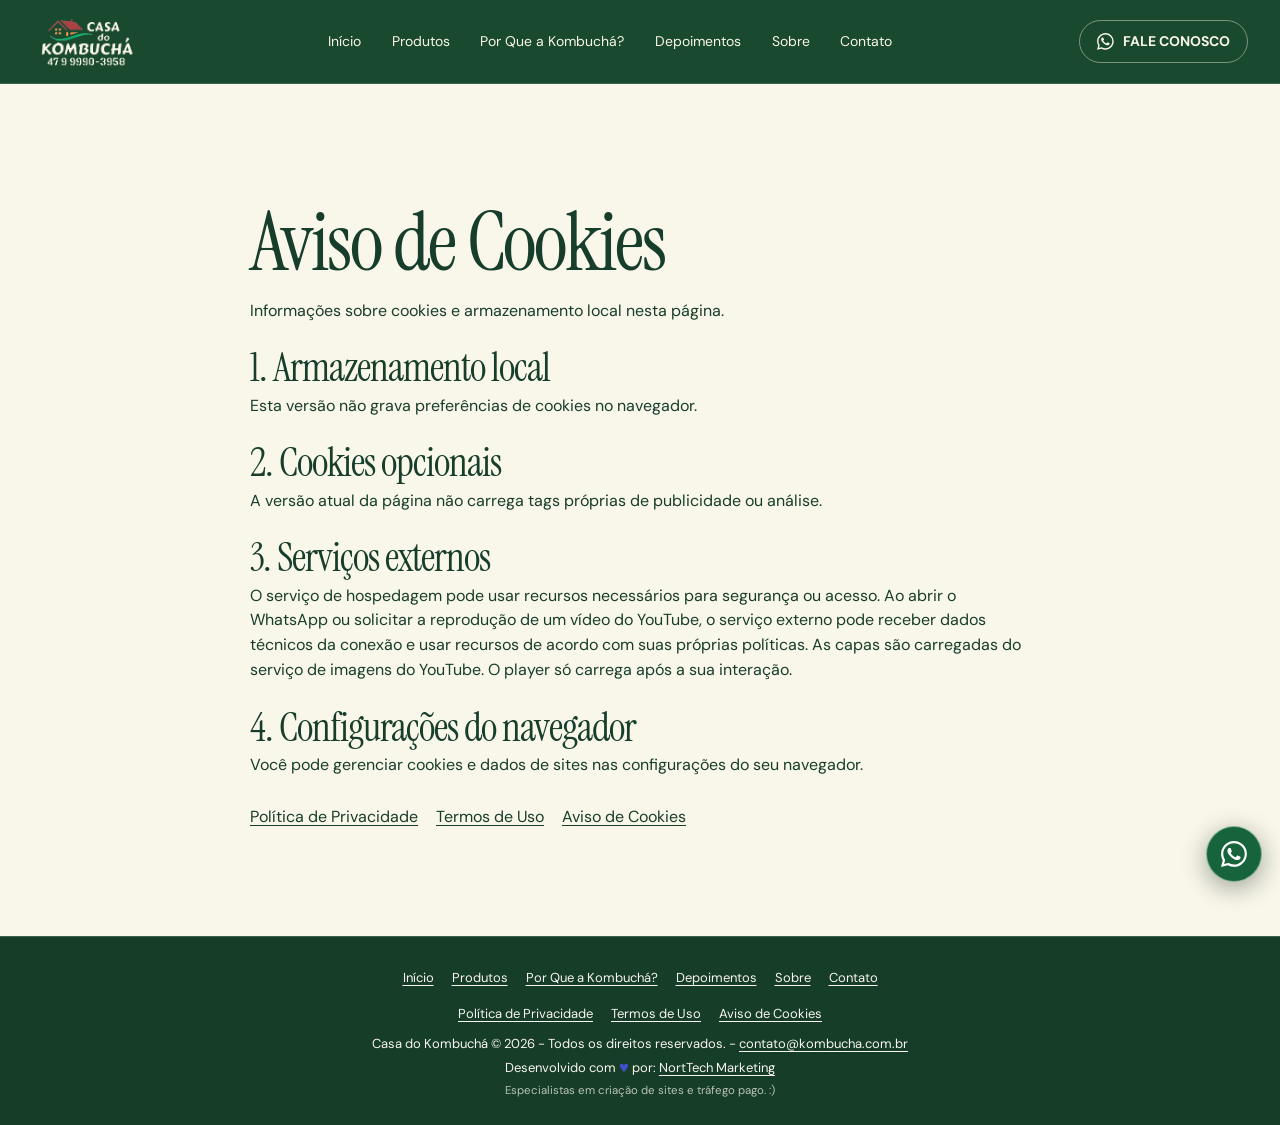
<file: aviso-de-cookies/index.html>
<!doctype html>
<html lang="pt-BR">
<head>
<meta charset="utf-8">
<meta name="viewport" content="width=device-width, initial-scale=1">
<meta name="theme-color" content="#19492e">
<title>Aviso de Cookies | Casa do Kombuchá</title>
<meta name="description" content="Informações sobre cookies e armazenamento local nesta página.">
<link rel="icon" href="/assets/logo.png" type="image/png">
<link rel="canonical" href="https://casadokombucha.norttech.com.br/aviso-de-cookies/">
<meta name="robots" content="index,follow">
<meta property="og:type" content="website">
<meta property="og:locale" content="pt_BR">
<meta property="og:site_name" content="Casa do Kombuchá">
<meta property="og:title" content="Aviso de Cookies">
<meta property="og:description" content="Informações sobre cookies e armazenamento local nesta página.">
<meta property="og:url" content="https://casadokombucha.norttech.com.br/aviso-de-cookies/">
<meta property="og:image" content="https://casadokombucha.norttech.com.br/assets/litoral-sabor-v55.webp">
<meta property="og:image:alt" content="Garrafas da Casa do Kombuchá à beira-mar">
<link rel="stylesheet" href="/style.css?v=52">
<script src="/navigation.js?v=47" defer></script>
</head>
<body>
<a class="skip-link" href="#conteudo">Pular para o conteúdo</a>
<header class="top">
  <a class="brand" href="/?section=inicio" data-section="inicio" aria-label="Casa do Kombuchá, início"><img src="/assets/logo.png" alt="Casa do Kombuchá" width="235" height="140" loading="eager" decoding="async"></a>
  <nav aria-label="Navegação principal"><a href="/?section=inicio" data-section="inicio">Início</a><a href="/?section=produtos" data-section="produtos">Produtos</a><a href="/?section=por-que" data-section="por-que">Por Que a Kombuchá?</a><a href="/?section=depoimentos" data-section="depoimentos">Depoimentos</a><a href="/?section=sobre" data-section="sobre">Sobre</a><a href="/?section=contato" data-section="contato">Contato</a></nav>
  <a class="button nav-cta" data-whatsapp="menu" data-cta="whatsapp-menu" href="https://api.whatsapp.com/send/?phone=554799903958&amp;text=Ol%C3%A1%21+Vim+pelo+site+e+gostaria+de+mais+informa%C3%A7%C3%B5es.&amp;type=phone_number&amp;app_absent=0"><svg class="wa-icon" aria-hidden="true" viewBox="0 0 16 16"><path fill="currentColor" d="M13.601 2.326A7.854 7.854 0 0 0 7.99 0C3.618 0 .06 3.558.059 7.931c0 1.397.364 2.76 1.058 3.962L0 16l4.201-1.102a7.93 7.93 0 0 0 3.79.965h.003c4.371 0 7.929-3.558 7.931-7.932a7.88 7.88 0 0 0-2.324-5.605ZM7.994 14.524h-.003a6.58 6.58 0 0 1-3.355-.918l-.24-.143-2.494.654.666-2.432-.157-.25a6.57 6.57 0 0 1-1.009-3.503 6.59 6.59 0 0 1 6.594-6.593 6.55 6.55 0 0 1 4.662 1.932 6.55 6.55 0 0 1 1.929 4.664 6.6 6.6 0 0 1-6.593 6.589Zm3.617-4.94c-.198-.099-1.172-.578-1.354-.644-.182-.066-.314-.099-.446.099-.132.198-.512.644-.628.776-.115.132-.231.149-.429.05-.198-.1-.837-.309-1.594-.984-.59-.526-.988-1.176-1.104-1.374-.115-.198-.012-.305.087-.404.089-.089.198-.231.297-.347.1-.115.132-.198.199-.33.066-.132.033-.248-.017-.347-.05-.099-.446-1.074-.611-1.47-.16-.386-.324-.334-.446-.34l-.38-.006a.73.73 0 0 0-.529.248c-.182.198-.694.677-.694 1.652 0 .975.711 1.917.81 2.049.1.132 1.398 2.134 3.385 2.992.473.204.842.326 1.13.417.475.151.907.13 1.249.079.381-.057 1.172-.479 1.337-.942.165-.462.165-.859.116-.942-.05-.082-.182-.132-.38-.231Z"/></svg> FALE CONOSCO</a>
</header>
<main id="conteudo" class="wrap policy"><h1>Aviso de Cookies</h1><p>Informações sobre cookies e armazenamento local nesta página.</p><section><h2>1. Armazenamento local</h2><p>Esta versão não grava preferências de cookies no navegador.</p></section><section><h2>2. Cookies opcionais</h2><p>A versão atual da página não carrega tags próprias de publicidade ou análise.</p></section><section><h2>3. Serviços externos</h2><p>O serviço de hospedagem pode usar recursos necessários para segurança ou acesso. Ao abrir o WhatsApp ou solicitar a reprodução de um vídeo do YouTube, o serviço externo pode receber dados técnicos da conexão e usar recursos de acordo com suas próprias políticas. As capas são carregadas do serviço de imagens do YouTube. O player só carrega após a sua interação.</p></section><section><h2>4. Configurações do navegador</h2><p>Você pode gerenciar cookies e dados de sites nas configurações do seu navegador.</p></section><nav class="footer-links" aria-label="Informações legais"><a href="/politica-de-privacidade/">Política de Privacidade</a><a href="/termos-de-uso/">Termos de Uso</a><a href="/aviso-de-cookies/">Aviso de Cookies</a></nav></main>
<footer class="site-footer">
  <div class="wrap">
    <nav class="footer-links" aria-label="Seções do site"><a href="/?section=inicio" data-section="inicio">Início</a><a href="/?section=produtos" data-section="produtos">Produtos</a><a href="/?section=por-que" data-section="por-que">Por Que a Kombuchá?</a><a href="/?section=depoimentos" data-section="depoimentos">Depoimentos</a><a href="/?section=sobre" data-section="sobre">Sobre</a><a href="/?section=contato" data-section="contato">Contato</a></nav>
    <nav class="footer-links" aria-label="Informações legais"><a href="/politica-de-privacidade/">Política de Privacidade</a><a href="/termos-de-uso/">Termos de Uso</a><a href="/aviso-de-cookies/">Aviso de Cookies</a></nav>
    <p>Casa do Kombuchá © 2026 - Todos os direitos reservados. <span class="footer-divider" aria-hidden="true">-</span> <a href="mailto:contato@kombucha.com.br">contato@kombucha.com.br</a></p>
    <p>Desenvolvido com <span class="footer-heart" role="img" aria-label="coração azul">♥</span> por: <a href="https://norttech.com.br/" target="_blank" rel="noopener noreferrer">NortTech Marketing</a></p>
    <p class="footer-specialty">Especialistas em criação de sites e tráfego pago. :)</p>
  </div>
</footer>
<a class="button primary floating-whatsapp" aria-label="Fale conosco pelo WhatsApp" data-whatsapp="flutuante" data-cta="whatsapp-flutuante" href="https://api.whatsapp.com/send/?phone=554799903958&amp;text=Ol%C3%A1%21+Vim+pelo+site+e+gostaria+de+mais+informa%C3%A7%C3%B5es.&amp;type=phone_number&amp;app_absent=0"><svg class="wa-icon" aria-hidden="true" viewBox="0 0 16 16"><path fill="currentColor" d="M13.601 2.326A7.854 7.854 0 0 0 7.99 0C3.618 0 .06 3.558.059 7.931c0 1.397.364 2.76 1.058 3.962L0 16l4.201-1.102a7.93 7.93 0 0 0 3.79.965h.003c4.371 0 7.929-3.558 7.931-7.932a7.88 7.88 0 0 0-2.324-5.605ZM7.994 14.524h-.003a6.58 6.58 0 0 1-3.355-.918l-.24-.143-2.494.654.666-2.432-.157-.25a6.57 6.57 0 0 1-1.009-3.503 6.59 6.59 0 0 1 6.594-6.593 6.55 6.55 0 0 1 4.662 1.932 6.55 6.55 0 0 1 1.929 4.664 6.6 6.6 0 0 1-6.593 6.589Zm3.617-4.94c-.198-.099-1.172-.578-1.354-.644-.182-.066-.314-.099-.446.099-.132.198-.512.644-.628.776-.115.132-.231.149-.429.05-.198-.1-.837-.309-1.594-.984-.59-.526-.988-1.176-1.104-1.374-.115-.198-.012-.305.087-.404.089-.089.198-.231.297-.347.1-.115.132-.198.199-.33.066-.132.033-.248-.017-.347-.05-.099-.446-1.074-.611-1.47-.16-.386-.324-.334-.446-.34l-.38-.006a.73.73 0 0 0-.529.248c-.182.198-.694.677-.694 1.652 0 .975.711 1.917.81 2.049.1.132 1.398 2.134 3.385 2.992.473.204.842.326 1.13.417.475.151.907.13 1.249.079.381-.057 1.172-.479 1.337-.942.165-.462.165-.859.116-.942-.05-.082-.182-.132-.38-.231Z"/></svg></a>
</body>
</html>
</file>
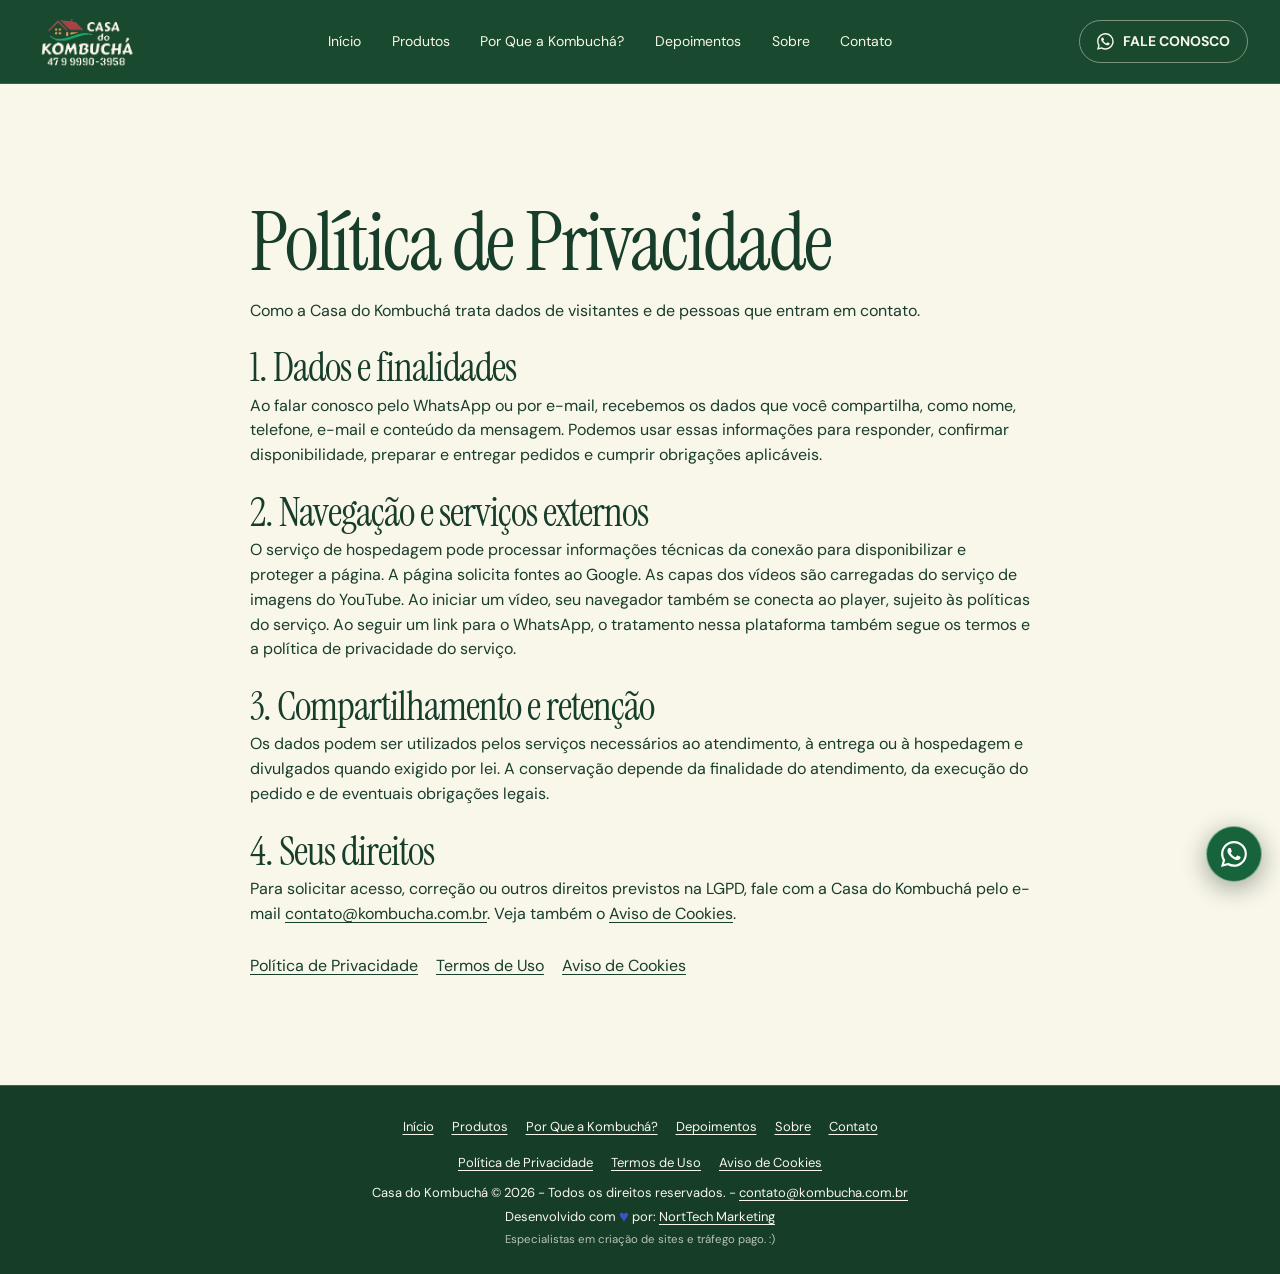
<file: politica-de-privacidade/index.html>
<!doctype html>
<html lang="pt-BR">
<head>
<meta charset="utf-8">
<meta name="viewport" content="width=device-width, initial-scale=1">
<meta name="theme-color" content="#19492e">
<title>Política de Privacidade | Casa do Kombuchá</title>
<meta name="description" content="Como a Casa do Kombuchá trata dados de visitantes e de pessoas que entram em contato.">
<link rel="icon" href="/assets/logo.png" type="image/png">
<link rel="canonical" href="https://casadokombucha.norttech.com.br/politica-de-privacidade/">
<meta name="robots" content="index,follow">
<meta property="og:type" content="website">
<meta property="og:locale" content="pt_BR">
<meta property="og:site_name" content="Casa do Kombuchá">
<meta property="og:title" content="Política de Privacidade">
<meta property="og:description" content="Como a Casa do Kombuchá trata dados de visitantes e de pessoas que entram em contato.">
<meta property="og:url" content="https://casadokombucha.norttech.com.br/politica-de-privacidade/">
<meta property="og:image" content="https://casadokombucha.norttech.com.br/assets/litoral-sabor-v55.webp">
<meta property="og:image:alt" content="Garrafas da Casa do Kombuchá à beira-mar">
<link rel="stylesheet" href="/style.css?v=52">
<script src="/navigation.js?v=47" defer></script>
</head>
<body>
<a class="skip-link" href="#conteudo">Pular para o conteúdo</a>
<header class="top">
  <a class="brand" href="/?section=inicio" data-section="inicio" aria-label="Casa do Kombuchá, início"><img src="/assets/logo.png" alt="Casa do Kombuchá" width="235" height="140" loading="eager" decoding="async"></a>
  <nav aria-label="Navegação principal"><a href="/?section=inicio" data-section="inicio">Início</a><a href="/?section=produtos" data-section="produtos">Produtos</a><a href="/?section=por-que" data-section="por-que">Por Que a Kombuchá?</a><a href="/?section=depoimentos" data-section="depoimentos">Depoimentos</a><a href="/?section=sobre" data-section="sobre">Sobre</a><a href="/?section=contato" data-section="contato">Contato</a></nav>
  <a class="button nav-cta" data-whatsapp="menu" data-cta="whatsapp-menu" href="https://api.whatsapp.com/send/?phone=554799903958&amp;text=Ol%C3%A1%21+Vim+pelo+site+e+gostaria+de+mais+informa%C3%A7%C3%B5es.&amp;type=phone_number&amp;app_absent=0"><svg class="wa-icon" aria-hidden="true" viewBox="0 0 16 16"><path fill="currentColor" d="M13.601 2.326A7.854 7.854 0 0 0 7.99 0C3.618 0 .06 3.558.059 7.931c0 1.397.364 2.76 1.058 3.962L0 16l4.201-1.102a7.93 7.93 0 0 0 3.79.965h.003c4.371 0 7.929-3.558 7.931-7.932a7.88 7.88 0 0 0-2.324-5.605ZM7.994 14.524h-.003a6.58 6.58 0 0 1-3.355-.918l-.24-.143-2.494.654.666-2.432-.157-.25a6.57 6.57 0 0 1-1.009-3.503 6.59 6.59 0 0 1 6.594-6.593 6.55 6.55 0 0 1 4.662 1.932 6.55 6.55 0 0 1 1.929 4.664 6.6 6.6 0 0 1-6.593 6.589Zm3.617-4.94c-.198-.099-1.172-.578-1.354-.644-.182-.066-.314-.099-.446.099-.132.198-.512.644-.628.776-.115.132-.231.149-.429.05-.198-.1-.837-.309-1.594-.984-.59-.526-.988-1.176-1.104-1.374-.115-.198-.012-.305.087-.404.089-.089.198-.231.297-.347.1-.115.132-.198.199-.33.066-.132.033-.248-.017-.347-.05-.099-.446-1.074-.611-1.47-.16-.386-.324-.334-.446-.34l-.38-.006a.73.73 0 0 0-.529.248c-.182.198-.694.677-.694 1.652 0 .975.711 1.917.81 2.049.1.132 1.398 2.134 3.385 2.992.473.204.842.326 1.13.417.475.151.907.13 1.249.079.381-.057 1.172-.479 1.337-.942.165-.462.165-.859.116-.942-.05-.082-.182-.132-.38-.231Z"/></svg> FALE CONOSCO</a>
</header>
<main id="conteudo" class="wrap policy"><h1>Política de Privacidade</h1><p>Como a Casa do Kombuchá trata dados de visitantes e de pessoas que entram em contato.</p><section><h2>1. Dados e finalidades</h2><p>Ao falar conosco pelo WhatsApp ou por e-mail, recebemos os dados que você compartilha, como nome, telefone, e-mail e conteúdo da mensagem. Podemos usar essas informações para responder, confirmar disponibilidade, preparar e entregar pedidos e cumprir obrigações aplicáveis.</p></section><section><h2>2. Navegação e serviços externos</h2><p>O serviço de hospedagem pode processar informações técnicas da conexão para disponibilizar e proteger a página. A página solicita fontes ao Google. As capas dos vídeos são carregadas do serviço de imagens do YouTube. Ao iniciar um vídeo, seu navegador também se conecta ao player, sujeito às políticas do serviço. Ao seguir um link para o WhatsApp, o tratamento nessa plataforma também segue os termos e a política de privacidade do serviço.</p></section><section><h2>3. Compartilhamento e retenção</h2><p>Os dados podem ser utilizados pelos serviços necessários ao atendimento, à entrega ou à hospedagem e divulgados quando exigido por lei. A conservação depende da finalidade do atendimento, da execução do pedido e de eventuais obrigações legais.</p></section><section><h2>4. Seus direitos</h2><p>Para solicitar acesso, correção ou outros direitos previstos na LGPD, fale com a Casa do Kombuchá pelo e-mail <a href="mailto:contato@kombucha.com.br">contato@kombucha.com.br</a>. Veja também o <a href="/aviso-de-cookies/">Aviso de Cookies</a>.</p></section><nav class="footer-links" aria-label="Informações legais"><a href="/politica-de-privacidade/">Política de Privacidade</a><a href="/termos-de-uso/">Termos de Uso</a><a href="/aviso-de-cookies/">Aviso de Cookies</a></nav></main>
<footer class="site-footer">
  <div class="wrap">
    <nav class="footer-links" aria-label="Seções do site"><a href="/?section=inicio" data-section="inicio">Início</a><a href="/?section=produtos" data-section="produtos">Produtos</a><a href="/?section=por-que" data-section="por-que">Por Que a Kombuchá?</a><a href="/?section=depoimentos" data-section="depoimentos">Depoimentos</a><a href="/?section=sobre" data-section="sobre">Sobre</a><a href="/?section=contato" data-section="contato">Contato</a></nav>
    <nav class="footer-links" aria-label="Informações legais"><a href="/politica-de-privacidade/">Política de Privacidade</a><a href="/termos-de-uso/">Termos de Uso</a><a href="/aviso-de-cookies/">Aviso de Cookies</a></nav>
    <p>Casa do Kombuchá © 2026 - Todos os direitos reservados. <span class="footer-divider" aria-hidden="true">-</span> <a href="mailto:contato@kombucha.com.br">contato@kombucha.com.br</a></p>
    <p>Desenvolvido com <span class="footer-heart" role="img" aria-label="coração azul">♥</span> por: <a href="https://norttech.com.br/" target="_blank" rel="noopener noreferrer">NortTech Marketing</a></p>
    <p class="footer-specialty">Especialistas em criação de sites e tráfego pago. :)</p>
  </div>
</footer>
<a class="button primary floating-whatsapp" aria-label="Fale conosco pelo WhatsApp" data-whatsapp="flutuante" data-cta="whatsapp-flutuante" href="https://api.whatsapp.com/send/?phone=554799903958&amp;text=Ol%C3%A1%21+Vim+pelo+site+e+gostaria+de+mais+informa%C3%A7%C3%B5es.&amp;type=phone_number&amp;app_absent=0"><svg class="wa-icon" aria-hidden="true" viewBox="0 0 16 16"><path fill="currentColor" d="M13.601 2.326A7.854 7.854 0 0 0 7.99 0C3.618 0 .06 3.558.059 7.931c0 1.397.364 2.76 1.058 3.962L0 16l4.201-1.102a7.93 7.93 0 0 0 3.79.965h.003c4.371 0 7.929-3.558 7.931-7.932a7.88 7.88 0 0 0-2.324-5.605ZM7.994 14.524h-.003a6.58 6.58 0 0 1-3.355-.918l-.24-.143-2.494.654.666-2.432-.157-.25a6.57 6.57 0 0 1-1.009-3.503 6.59 6.59 0 0 1 6.594-6.593 6.55 6.55 0 0 1 4.662 1.932 6.55 6.55 0 0 1 1.929 4.664 6.6 6.6 0 0 1-6.593 6.589Zm3.617-4.94c-.198-.099-1.172-.578-1.354-.644-.182-.066-.314-.099-.446.099-.132.198-.512.644-.628.776-.115.132-.231.149-.429.05-.198-.1-.837-.309-1.594-.984-.59-.526-.988-1.176-1.104-1.374-.115-.198-.012-.305.087-.404.089-.089.198-.231.297-.347.1-.115.132-.198.199-.33.066-.132.033-.248-.017-.347-.05-.099-.446-1.074-.611-1.47-.16-.386-.324-.334-.446-.34l-.38-.006a.73.73 0 0 0-.529.248c-.182.198-.694.677-.694 1.652 0 .975.711 1.917.81 2.049.1.132 1.398 2.134 3.385 2.992.473.204.842.326 1.13.417.475.151.907.13 1.249.079.381-.057 1.172-.479 1.337-.942.165-.462.165-.859.116-.942-.05-.082-.182-.132-.38-.231Z"/></svg></a>
</body>
</html>
</file>
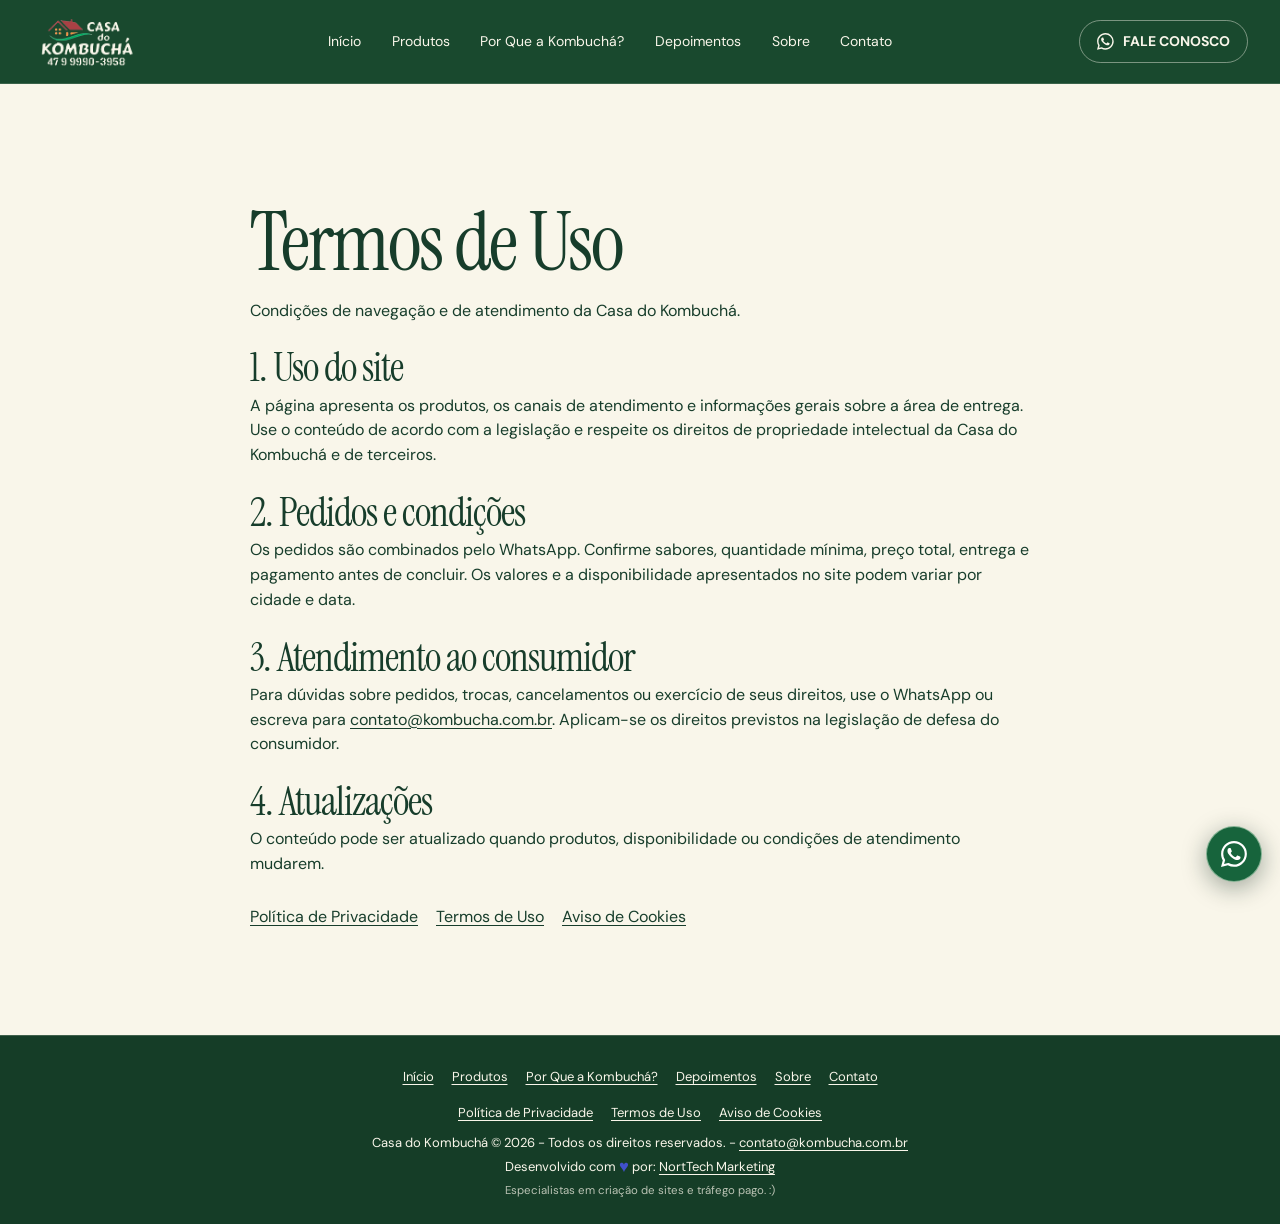
<file: termos-de-uso/index.html>
<!doctype html>
<html lang="pt-BR">
<head>
<meta charset="utf-8">
<meta name="viewport" content="width=device-width, initial-scale=1">
<meta name="theme-color" content="#19492e">
<title>Termos de Uso | Casa do Kombuchá</title>
<meta name="description" content="Condições de navegação e de atendimento da Casa do Kombuchá.">
<link rel="icon" href="/assets/logo.png" type="image/png">
<link rel="canonical" href="https://casadokombucha.norttech.com.br/termos-de-uso/">
<meta name="robots" content="index,follow">
<meta property="og:type" content="website">
<meta property="og:locale" content="pt_BR">
<meta property="og:site_name" content="Casa do Kombuchá">
<meta property="og:title" content="Termos de Uso">
<meta property="og:description" content="Condições de navegação e de atendimento da Casa do Kombuchá.">
<meta property="og:url" content="https://casadokombucha.norttech.com.br/termos-de-uso/">
<meta property="og:image" content="https://casadokombucha.norttech.com.br/assets/litoral-sabor-v55.webp">
<meta property="og:image:alt" content="Garrafas da Casa do Kombuchá à beira-mar">
<link rel="stylesheet" href="/style.css?v=52">
<script src="/navigation.js?v=47" defer></script>
</head>
<body>
<a class="skip-link" href="#conteudo">Pular para o conteúdo</a>
<header class="top">
  <a class="brand" href="/?section=inicio" data-section="inicio" aria-label="Casa do Kombuchá, início"><img src="/assets/logo.png" alt="Casa do Kombuchá" width="235" height="140" loading="eager" decoding="async"></a>
  <nav aria-label="Navegação principal"><a href="/?section=inicio" data-section="inicio">Início</a><a href="/?section=produtos" data-section="produtos">Produtos</a><a href="/?section=por-que" data-section="por-que">Por Que a Kombuchá?</a><a href="/?section=depoimentos" data-section="depoimentos">Depoimentos</a><a href="/?section=sobre" data-section="sobre">Sobre</a><a href="/?section=contato" data-section="contato">Contato</a></nav>
  <a class="button nav-cta" data-whatsapp="menu" data-cta="whatsapp-menu" href="https://api.whatsapp.com/send/?phone=554799903958&amp;text=Ol%C3%A1%21+Vim+pelo+site+e+gostaria+de+mais+informa%C3%A7%C3%B5es.&amp;type=phone_number&amp;app_absent=0"><svg class="wa-icon" aria-hidden="true" viewBox="0 0 16 16"><path fill="currentColor" d="M13.601 2.326A7.854 7.854 0 0 0 7.99 0C3.618 0 .06 3.558.059 7.931c0 1.397.364 2.76 1.058 3.962L0 16l4.201-1.102a7.93 7.93 0 0 0 3.79.965h.003c4.371 0 7.929-3.558 7.931-7.932a7.88 7.88 0 0 0-2.324-5.605ZM7.994 14.524h-.003a6.58 6.58 0 0 1-3.355-.918l-.24-.143-2.494.654.666-2.432-.157-.25a6.57 6.57 0 0 1-1.009-3.503 6.59 6.59 0 0 1 6.594-6.593 6.55 6.55 0 0 1 4.662 1.932 6.55 6.55 0 0 1 1.929 4.664 6.6 6.6 0 0 1-6.593 6.589Zm3.617-4.94c-.198-.099-1.172-.578-1.354-.644-.182-.066-.314-.099-.446.099-.132.198-.512.644-.628.776-.115.132-.231.149-.429.05-.198-.1-.837-.309-1.594-.984-.59-.526-.988-1.176-1.104-1.374-.115-.198-.012-.305.087-.404.089-.089.198-.231.297-.347.1-.115.132-.198.199-.33.066-.132.033-.248-.017-.347-.05-.099-.446-1.074-.611-1.47-.16-.386-.324-.334-.446-.34l-.38-.006a.73.73 0 0 0-.529.248c-.182.198-.694.677-.694 1.652 0 .975.711 1.917.81 2.049.1.132 1.398 2.134 3.385 2.992.473.204.842.326 1.13.417.475.151.907.13 1.249.079.381-.057 1.172-.479 1.337-.942.165-.462.165-.859.116-.942-.05-.082-.182-.132-.38-.231Z"/></svg> FALE CONOSCO</a>
</header>
<main id="conteudo" class="wrap policy"><h1>Termos de Uso</h1><p>Condições de navegação e de atendimento da Casa do Kombuchá.</p><section><h2>1. Uso do site</h2><p>A página apresenta os produtos, os canais de atendimento e informações gerais sobre a área de entrega. Use o conteúdo de acordo com a legislação e respeite os direitos de propriedade intelectual da Casa do Kombuchá e de terceiros.</p></section><section><h2>2. Pedidos e condições</h2><p>Os pedidos são combinados pelo WhatsApp. Confirme sabores, quantidade mínima, preço total, entrega e pagamento antes de concluir. Os valores e a disponibilidade apresentados no site podem variar por cidade e data.</p></section><section><h2>3. Atendimento ao consumidor</h2><p>Para dúvidas sobre pedidos, trocas, cancelamentos ou exercício de seus direitos, use o WhatsApp ou escreva para <a href="mailto:contato@kombucha.com.br">contato@kombucha.com.br</a>. Aplicam-se os direitos previstos na legislação de defesa do consumidor.</p></section><section><h2>4. Atualizações</h2><p>O conteúdo pode ser atualizado quando produtos, disponibilidade ou condições de atendimento mudarem.</p></section><nav class="footer-links" aria-label="Informações legais"><a href="/politica-de-privacidade/">Política de Privacidade</a><a href="/termos-de-uso/">Termos de Uso</a><a href="/aviso-de-cookies/">Aviso de Cookies</a></nav></main>
<footer class="site-footer">
  <div class="wrap">
    <nav class="footer-links" aria-label="Seções do site"><a href="/?section=inicio" data-section="inicio">Início</a><a href="/?section=produtos" data-section="produtos">Produtos</a><a href="/?section=por-que" data-section="por-que">Por Que a Kombuchá?</a><a href="/?section=depoimentos" data-section="depoimentos">Depoimentos</a><a href="/?section=sobre" data-section="sobre">Sobre</a><a href="/?section=contato" data-section="contato">Contato</a></nav>
    <nav class="footer-links" aria-label="Informações legais"><a href="/politica-de-privacidade/">Política de Privacidade</a><a href="/termos-de-uso/">Termos de Uso</a><a href="/aviso-de-cookies/">Aviso de Cookies</a></nav>
    <p>Casa do Kombuchá © 2026 - Todos os direitos reservados. <span class="footer-divider" aria-hidden="true">-</span> <a href="mailto:contato@kombucha.com.br">contato@kombucha.com.br</a></p>
    <p>Desenvolvido com <span class="footer-heart" role="img" aria-label="coração azul">♥</span> por: <a href="https://norttech.com.br/" target="_blank" rel="noopener noreferrer">NortTech Marketing</a></p>
    <p class="footer-specialty">Especialistas em criação de sites e tráfego pago. :)</p>
  </div>
</footer>
<a class="button primary floating-whatsapp" aria-label="Fale conosco pelo WhatsApp" data-whatsapp="flutuante" data-cta="whatsapp-flutuante" href="https://api.whatsapp.com/send/?phone=554799903958&amp;text=Ol%C3%A1%21+Vim+pelo+site+e+gostaria+de+mais+informa%C3%A7%C3%B5es.&amp;type=phone_number&amp;app_absent=0"><svg class="wa-icon" aria-hidden="true" viewBox="0 0 16 16"><path fill="currentColor" d="M13.601 2.326A7.854 7.854 0 0 0 7.99 0C3.618 0 .06 3.558.059 7.931c0 1.397.364 2.76 1.058 3.962L0 16l4.201-1.102a7.93 7.93 0 0 0 3.79.965h.003c4.371 0 7.929-3.558 7.931-7.932a7.88 7.88 0 0 0-2.324-5.605ZM7.994 14.524h-.003a6.58 6.58 0 0 1-3.355-.918l-.24-.143-2.494.654.666-2.432-.157-.25a6.57 6.57 0 0 1-1.009-3.503 6.59 6.59 0 0 1 6.594-6.593 6.55 6.55 0 0 1 4.662 1.932 6.55 6.55 0 0 1 1.929 4.664 6.6 6.6 0 0 1-6.593 6.589Zm3.617-4.94c-.198-.099-1.172-.578-1.354-.644-.182-.066-.314-.099-.446.099-.132.198-.512.644-.628.776-.115.132-.231.149-.429.05-.198-.1-.837-.309-1.594-.984-.59-.526-.988-1.176-1.104-1.374-.115-.198-.012-.305.087-.404.089-.089.198-.231.297-.347.1-.115.132-.198.199-.33.066-.132.033-.248-.017-.347-.05-.099-.446-1.074-.611-1.47-.16-.386-.324-.334-.446-.34l-.38-.006a.73.73 0 0 0-.529.248c-.182.198-.694.677-.694 1.652 0 .975.711 1.917.81 2.049.1.132 1.398 2.134 3.385 2.992.473.204.842.326 1.13.417.475.151.907.13 1.249.079.381-.057 1.172-.479 1.337-.942.165-.462.165-.859.116-.942-.05-.082-.182-.132-.38-.231Z"/></svg></a>
</body>
</html>
</file>
<file: style.css>
@font-face{font-family:"Instrument Serif";font-style:normal;font-weight:400;font-display:swap;src:url("assets/fonts/instrument-serif-latin-400-normal.woff2") format("woff2")}
@font-face{font-family:"Instrument Serif";font-style:italic;font-weight:400;font-display:swap;src:url("assets/fonts/instrument-serif-latin-400-italic.woff2") format("woff2")}
@font-face{font-family:"DM Sans";font-style:normal;font-weight:400;font-display:swap;src:url("assets/fonts/dm-sans-latin-400-normal.woff2") format("woff2")}
@font-face{font-family:"DM Sans";font-style:normal;font-weight:500;font-display:swap;src:url("assets/fonts/dm-sans-latin-500-normal.woff2") format("woff2")}
@font-face{font-family:"DM Sans";font-style:normal;font-weight:600;font-display:swap;src:url("assets/fonts/dm-sans-latin-600-normal.woff2") format("woff2")}
@font-face{font-family:"DM Sans";font-style:normal;font-weight:700;font-display:swap;src:url("assets/fonts/dm-sans-latin-700-normal.woff2") format("woff2")}
:root {
  --cream:#f9f6ea; --red:#aa4145; --green:#19492e; --leaf:#00b064;
  --ink:#173d2b; --rule:#19492e28; --sand:#eee4d4; --white:#fffdf4;
  --display:"Instrument Serif", Georgia, serif; --body:"DM Sans", Arial, sans-serif;
}
*,*::before,*::after {box-sizing:border-box}
html {scroll-padding-top:84px;scrollbar-color:var(--green) var(--cream)}
html::-webkit-scrollbar {width:12px}
html::-webkit-scrollbar-track {background:var(--cream)}
html::-webkit-scrollbar-thumb {background:var(--green);border:2px solid var(--cream);border-radius:12px}
body {margin:0;background:var(--cream);color:var(--ink);font:400 16px/1.55 var(--body)}
a {color:inherit;text-decoration:none}
button {font:inherit;cursor:pointer}
img {display:block;max-width:100%}
h1,h2,h3,p,figure {margin:0}
a:focus-visible,button:focus-visible,summary:focus-visible {outline:3px solid var(--leaf);outline-offset:5px}
.wrap {width:min(1320px,calc(100% - 112px));margin-inline:auto}
.section {padding-block:clamp(76px,9vw,138px)}
.top {height:84px;background:var(--green);color:var(--cream);display:flex;align-items:center;justify-content:space-between;padding-inline:max(32px,calc((100vw - 1320px)/2));gap:22px;position:sticky;top:0;z-index:10;border-bottom:1px solid #f9f6ea26}
.brand {flex:none}
.brand img {width:109px;height:auto}
.top nav {display:flex;align-items:center;gap:clamp(16px,2.4vw,39px);font-size:14px;white-space:nowrap}
.top nav a {padding-block:12px;position:relative}
.top nav a::after {content:"";position:absolute;bottom:7px;left:0;right:0;height:1px;background:var(--cream);transform:scaleX(0);transform-origin:left;transition:transform .25s}
.top nav a:hover::after,.top nav a[aria-current]::after {transform:scaleX(1)}
.button {display:inline-flex;align-items:center;justify-content:center;gap:20px;min-height:51px;padding:12px 22px;border-radius:100px;font-weight:700;font-size:14px;white-space:nowrap;transition:background .22s,color .22s,transform .22s}
.button span {font-size:19px;line-height:1;transition:transform .22s}
.button:hover span {transform:translate(2px,-2px)}
.button:active {transform:scale(.98)}
.primary {background:var(--green);color:var(--cream)}
.primary:hover {background:#27623e}
.nav-cta {min-height:43px;padding:8px 17px;border:1px solid #f9f6ea70}
.nav-cta:hover,.light {background:var(--cream);color:var(--green)}
.light:hover {background:#e9dfc9}
.hero {isolation:isolate;position:relative;overflow:hidden;min-height:clamp(560px,calc(100svh - 149px),710px);background:var(--sand);display:grid;align-items:center}
.hero-scene {position:absolute;inset:0;z-index:-1;overflow:hidden}
.hero-scene::after {content:"";position:absolute;inset:0;background:linear-gradient(90deg,#f6ebdb 0%,#f6ebdb 22%,#f6ebdbeb 29%,#f6ebdb50 40%,transparent 53%);pointer-events:none}
.hero-art {position:absolute;right:0;top:50%;width:max(74%,105vh);max-width:1180px;aspect-ratio:3/2;transform:translateY(calc(-50% + var(--shift,0px)));will-change:auto}
.hero-art img,.pour {position:absolute;inset:0;width:100%;height:100%;object-fit:contain}
.pour {pointer-events:none}
.hero-inner {padding-block:60px 92px}
.hero-copy {width:min(620px,51%)}
@keyframes enter {from{opacity:0;transform:translateY(19px)}}
.eyebrow {display:flex;gap:10px;align-items:center;font-size:12px;font-weight:700;letter-spacing:.15em;text-transform:uppercase}
h1,h2 {font:400 clamp(51px,6vw,100px)/.93 var(--display);letter-spacing:-.025em}
h1 {margin-top:18px;font-size:clamp(59px,6.2vw,94px)}
h1 em,h2 em {font-weight:400;color:#8e3439}
.hero-copy>p:not(.eyebrow):not(.hero-note) {font-size:clamp(16px,1.4vw,20px);max-width:340px;margin-top:24px}
.hero-actions {margin-top:27px}
.hero-note {margin-top:13px;font-size:13px;font-weight:600}
.hero-index {position:absolute;left:max(56px,calc((100vw - 1320px)/2));bottom:24px;font-size:11px;letter-spacing:.12em;text-transform:uppercase;font-weight:700;display:flex;gap:9px;align-items:center}
.hero-index span {width:24px;height:1px;background:var(--red)}
.service-strip {background:var(--green);color:var(--cream)}
.service-strip b {color:#b5d6a4;font-size:19px}
.section-head {display:flex;justify-content:space-between;align-items:end;gap:28px;margin-bottom:35px}
.section-head h2,.why h2,.about h2,.contact h2 {margin-top:16px}
.section-head>p {max-width:270px;padding-bottom:4px}
.flavor-grid {display:grid;grid-template-columns:repeat(4,minmax(0,1fr));gap:17px}
.flavor {min-width:0}
.flavor-photo {height:clamp(240px,28vw,420px);overflow:hidden;border-radius:140px 140px 13px 13px;background:#e7dac6}
.flavor-photo img {width:100%;height:100%;object-fit:cover;object-position:center 45%;transition:transform .7s cubic-bezier(.2,.75,.22,1)}
.flavor-copy {position:relative;padding:18px 1px 14px;border-bottom:0}
.flavor h3 {font:400 clamp(23px,2.3vw,36px)/1.04 var(--display);margin:3px 0 6px}
.flavor p {font-size:13px;min-height:23px}
.order {margin-top:28px;display:flex;justify-content:space-between;align-items:center;gap:20px;border-radius:19px;background:#eae5d4;padding:19px 23px}
.order p {font-weight:700}
.order small {font-size:13px}
.why,.contact {background:var(--green);color:var(--cream)}
.why-layout,.about,.contact-grid {display:grid;grid-template-columns:1fr 1fr;gap:clamp(36px,8vw,118px);align-items:center}
.why h2 em,.contact h2 em {color:#c8e1b6}
.tea {overflow:hidden;border-radius:48% 48% 15px 15px;aspect-ratio:1/.91;background:#365238}
.tea img,.about-photo img {width:100%;height:100%;object-fit:cover}
.why-copy>p:not(.eyebrow),.about-copy>p:not(.eyebrow),.contact-copy>p:not(.eyebrow) {max-width:480px;margin-top:22px}
dl {margin:26px 0 0}
dl div {border-top:1px solid #f9f6ea44;padding-block:10px;display:grid;grid-template-columns:1fr 1.7fr;gap:10px;align-items:start}
dt {font-weight:700}
dd {margin:0;font-size:14px}
.about-photo {aspect-ratio:1.27;overflow:hidden;border-radius:14px 42% 14px 14px}
.contact {background:#153d27}
.contact-grid {align-items:start}
.contact .button {margin-top:24px}
.instagram {display:block;width:fit-content;margin-top:15px;text-decoration:underline;text-underline-offset:4px;font-size:14px}
.faq h3 {font:400 33px/1.1 var(--display);margin-bottom:15px}
details {border-top:1px solid #f9f6ea44}
details:last-child {border-bottom:1px solid #f9f6ea44}
summary {display:flex;justify-content:space-between;align-items:center;gap:16px;min-height:52px;padding-block:8px;cursor:pointer;font-weight:600;list-style:none}
summary::-webkit-details-marker {display:none}
summary::after {content:"+";font-size:22px;font-weight:400}
details[open] summary::after {content:"−"}
details p {padding-bottom:14px;font-size:14px;max-width:400px}
footer {background:#153d27;color:var(--cream);border-top:1px solid #f9f6ea30;font-size:13px}
footer .wrap {display:flex;align-items:center;justify-content:space-between;gap:16px;padding-block:13px}
footer img {width:95px;height:auto}
.motion .reveal {opacity:0;transform:translateY(27px);transition:opacity .7s ease,transform .7s cubic-bezier(.2,.75,.2,1);transition-delay:var(--delay,0ms)}
.motion .reveal.is-visible,.motion .reveal:focus-within {opacity:1;transform:none}
@media(max-width:1040px) {
  .wrap {width:calc(100% - 64px)}
  .hero-index {left:32px}
  .hero-art {width:max(81%,900px);right:-20px}
  .hero-scene::after {background:linear-gradient(90deg,#f6ebdb 0%,#f6ebdbf7 25%,#f6ebdbb8 37%,transparent 59%)}
}
@media(max-width:760px) {
  html {scroll-padding-top:98px}
  .wrap {width:calc(100% - 36px)}
  .top {height:auto;display:grid;grid-template-columns:1fr auto;gap:1px 10px;padding:3px 18px 0}
  .brand img {width:80px}
  .nav-cta {grid-column:2;grid-row:1;min-height:34px;font-size:12px;padding:5px 12px;gap:8px}
  .top nav {grid-row:2;grid-column:1/-1;justify-content:space-between;gap:8px;font-size:clamp(10px,2.65vw,13px)}
  .top nav a {padding-block:8px 11px}
  .hero {min-height:0;display:flex;flex-direction:column;background:#f6ebdb}
  .hero-inner {order:0;padding-block:36px 14px}
  .hero-copy {width:100%}
  h1 {font-size:clamp(54px,13.1vw,84px)}
  .hero-copy>p:not(.eyebrow):not(.hero-note) {margin-top:14px;font-size:15px}
  .hero-actions {margin-top:17px}
  .hero-actions .button {min-height:45px;padding-block:8px}
  .hero-note {margin-top:8px}
  .hero-scene {position:relative;order:1;width:100%;height:clamp(260px,73vw,455px);z-index:0}
  .hero-art {top:50%;right:0;width:max(141%,445px);max-width:none}
  .hero-scene::after {background:linear-gradient(180deg,#f6ebdb,transparent 13%)}
  .hero-index {bottom:10px;left:18px;padding:4px 9px;background:var(--cream);border-radius:20px;font-size:9px;z-index:1}
  .hero-index span {display:none}
  .service-strip b {font-size:12px}
  .section {padding-block:61px}
  .section-head {display:block;margin-bottom:23px}
  .section-head>p {margin-top:12px}
  .flavor-grid {grid-template-columns:repeat(2,minmax(0,1fr));gap:20px 11px}
  .flavor-photo {height:clamp(215px,61vw,340px)}
  .flavor-copy {padding-top:10px}
  .order {display:grid;padding:16px;gap:13px}
  .order .button {width:100%}
  .why-layout,.about,.contact-grid {grid-template-columns:1fr;gap:26px}
  .why-copy {grid-row:1}
  .tea {max-width:520px;width:100%;aspect-ratio:1/.72}
  .about-photo {aspect-ratio:1.44}
  .contact-grid {gap:38px}
  footer {padding-bottom:68px}
  footer .wrap {font-size:11px}
  footer img {width:68px}
  footer p {display:none}
}
@media(prefers-reduced-motion:reduce) {
  *,*::before,*::after {animation-duration:.01ms!important;animation-delay:0ms!important;transition-duration:.01ms!important;scroll-behavior:auto!important}
}

/* A cena da taça usa a fotografia como base e anima o serviço em SVG. */
.wa-icon {width:1.2em;height:1.2em;flex:none}
.button[data-whatsapp] {gap:9px}
.button {transition:background .23s ease,color .23s ease,transform .25s ease,box-shadow .25s ease,filter .25s ease}
@media (hover:hover) {
  .button:hover {transform:scale(1.045);filter:brightness(1.09);box-shadow:0 6px 20px #284a3130,inset 0 0 13px #fff4}
  .button:active {transform:scale(.99)}
}
#pour-bottle {filter:drop-shadow(0 5px 8px #44200e44)}
.section-wave {height:clamp(40px,7.4vw,102px);position:relative;overflow:hidden;isolation:isolate;pointer-events:none}
.section-wave svg {position:absolute;inset:0 auto 0 -10%;width:120%;height:calc(100% + 2px);display:block;transform-origin:50% 100%;transform:translateX(var(--wave-x,0%)) scaleY(var(--crest,1));fill:var(--wave-fill)}
.wave-cream {background:var(--green);--wave-fill:var(--cream)}
.wave-green {background:var(--cream);--wave-fill:var(--green)}
.wave-dark {background:var(--cream);--wave-fill:#153d27}
.products.section,.why-layout.section,.contact.section {padding-top:clamp(49px,6vw,91px)}
.products .flavor-grid {grid-template-columns:repeat(3,minmax(0,1fr));gap:clamp(13px,2.6vw,40px)}
.flavor-photo {height:auto;aspect-ratio:.69;border-radius:45% 45% 12px 12px}
.flavor-photo img {object-fit:cover;object-position:center}
.flavor-copy {padding-top:15px}
.flavor h3 {margin:0 0 5px}
.tea {aspect-ratio:1/.98}
.tea img {object-position:center 61%}
.motion .photo-reveal {transform:translateY(27px) scale(.97);transition:opacity .8s,transform .9s cubic-bezier(.2,.75,.22,1)}
.motion .photo-reveal.is-visible {transform:none}
.tea img {transition:transform 1.5s cubic-bezier(.2,.75,.22,1)}
.motion .tea:not(.is-visible) img {transform:scale(1.17)}
.faq summary {border-radius:6px;transition:transform .2s,background .2s,box-shadow .2s;padding-inline:8px}
.faq summary::after {transition:transform .3s ease;content:"+"}
.faq details[open] summary::after {transform:rotate(45deg);content:"+"}
.faq .answer p {padding-inline:8px}
@media (hover:hover) {
  .faq summary:hover {transform:scale(1.025);background:#f9f6ea12;box-shadow:0 0 16px #f9f6ea10}
}
@supports (interpolate-size: allow-keywords) and selector(details::details-content) {
  .faq {interpolate-size:allow-keywords}
  .faq details::details-content {block-size:0;opacity:0;overflow:clip;transition:opacity .26s ease}
  .faq details[open]::details-content {block-size:auto;opacity:1}
}
@media(max-width:760px) {
  .hero-index {bottom:8px}
  .products .flavor-grid {grid-template-columns:minmax(0,1fr);gap:32px;max-width:420px;margin-inline:auto}
  .flavor-photo {aspect-ratio:.66}
  .flavor h3 {font-size:clamp(19px,5.1vw,30px)}
  .flavor p {font-size:11px;line-height:1.35}
  .tea {aspect-ratio:1/.83}
}
@media(prefers-reduced-motion:reduce) {
  .motion .reveal {opacity:1;transform:none;clip-path:none}
  .motion .tea:not(.is-visible) img {transform:none}
  .section-wave svg {transform:none}
}

.cold-mist ellipse {transform-box:fill-box;transform-origin:center;animation:drift-mist 3.7s ease-in-out infinite}
.cold-mist ellipse + ellipse {animation-delay:-1.8s}
@keyframes drift-mist {
  0% {transform:translate(-12px,15px) scale(.82,.65);opacity:.18}
  40% {opacity:.94}
  100% {transform:translate(30px,-41px) scale(1.28,1.5);opacity:0}
}
@media(prefers-reduced-motion:reduce) {
  .cold-mist ellipse {animation:none;opacity:.58}
}

.hero-ambient {position:absolute;inset:0;width:100%;height:100%;pointer-events:none}
.hero-ambient,.pour {contain:paint}
.condensation {animation:slide-drop var(--cycle) linear var(--phase) infinite}
.bottle-fizz {animation:rise-in-bottle var(--cycle) linear var(--phase) infinite}
@keyframes slide-drop {
  0%,100% {transform:translate(0,0);opacity:0}
  13% {opacity:.84}
  25% {transform:translate(0,3px)}
  47% {transform:translate(1px,10px)}
  66% {transform:translate(-1px,25px)}
  87% {transform:translate(2px,var(--distance));opacity:.77}
  98% {transform:translate(2px,var(--distance));opacity:0}
}
@keyframes rise-in-bottle {
  0%,100% {transform:translate(0,0);opacity:0}
  20% {opacity:.58}
  83% {opacity:.32}
  98% {transform:translate(3px,var(--distance));opacity:0}
}
.hero-art:not(.in-view) :is(.cold-mist ellipse,.condensation,.bottle-fizz) {animation-play-state:paused}
@media(prefers-reduced-motion:reduce) {
  .hero-ambient,.condensation,.bottle-fizz {display:none}
}

.flavor-photo {position:relative;isolation:isolate;touch-action:pan-y;background:radial-gradient(ellipse at 37% 25%,var(--photo-light),var(--photo-dark) 100%)}
.flavor-photo[data-flavor="acerola"] {--photo-light:#ffe1c8;--photo-dark:#efb193;--shadow-tint:#893b1d62}
.flavor-photo[data-flavor="artesanal"] {--photo-light:#d5ecfd;--photo-dark:#99bbdf;--shadow-tint:#244c7b65}
.flavor-photo[data-flavor="hibisco"] {--photo-light:#f9d8e0;--photo-dark:#d89cab;--shadow-tint:#74374860}
.flavor-bottle {position:absolute;inset:0;transform:translate(var(--bottle-x,0px),var(--bottle-y,0px)) rotate(var(--bottle-turn,0deg));transform-origin:center 87%;transition:transform .32s cubic-bezier(.17,.75,.28,1)}
.flavor-bottle img,.flavor-effects {position:absolute;inset:0;width:100%;height:100%;object-fit:cover;pointer-events:none}
.flavor-effects {mask:var(--bottle-mask) center / cover no-repeat}
.flavor-shadow {position:absolute;left:24%;right:23%;bottom:4.5%;height:5%;border-radius:50%;background:radial-gradient(ellipse,var(--shadow-tint),transparent 72%);filter:blur(4px);transform:translate(var(--bottle-x,0px),var(--bottle-y,0px)) rotate(var(--bottle-turn,0deg));transition:transform .32s cubic-bezier(.17,.75,.28,1)}
.flavor-photo:not(.in-view) :is(.condensation,.bottle-fizz),.about-scene:not(.in-view) .bottle-fizz {animation-play-state:paused}
.why {position:relative;isolation:isolate}
.why-fizz {position:absolute;inset:0;overflow:hidden;z-index:-1;pointer-events:none}
.why-fizz span {position:absolute;left:var(--x);top:var(--y);width:var(--size);height:var(--size);border-radius:50%;border:1px solid #ddf6cc7a;background:radial-gradient(circle at 33% 28%,#ecffdf59,transparent 48%);opacity:0}
.why-fizz.is-fizzing span {animation:why-bubble 1.97s ease-out var(--wait) both}
@keyframes why-bubble {
  0% {opacity:0;transform:translate(0,12px) scale(.45)}
  22% {opacity:.64}
  70% {opacity:.24}
  100% {opacity:0;transform:translate(9px,calc(-1 * var(--float))) scale(1.12)}
}
.about-photo {position:relative}
.about-scene,.about-scene img,.about-ambient,.about-fizz {position:absolute;inset:0;width:100%;height:100%;object-fit:cover;object-position:center}
.about-scene {transition:transform 1.5s cubic-bezier(.2,.75,.22,1)}
.about-ambient,.about-fizz {pointer-events:none}
.motion .about-photo:not(.is-visible) .about-scene {transform:scale(1.17)}
@media(prefers-reduced-motion:reduce) {
  .about-ambient,.why-fizz {display:none}
  .flavor-bottle,.flavor-shadow,.motion .about-photo:not(.is-visible) .about-scene {transform:none}
}

.hero-intro {position:absolute;inset:0;z-index:1;overflow:hidden;pointer-events:none}
.hero-intro span {position:absolute;left:var(--x);bottom:-48px;width:var(--size);height:var(--size);border-radius:50%;border:1px solid #fffdf2bc;background:radial-gradient(circle at 29% 25%,#fff9 0%,transparent 34%),radial-gradient(circle at 70% 70%,#eaa66342,transparent 68%);box-shadow:inset 0 0 4px #fff8,0 1px 4px #8754222e;opacity:0}
.hero-intro span:nth-child(5n) {border-color:#d5eeffb8;background:radial-gradient(circle at 29% 25%,#fff9 0%,transparent 32%),radial-gradient(circle at 66% 67%,#5db6e744,transparent 71%)}
.is-introducing .hero-intro span {animation:hero-fizz var(--speed) cubic-bezier(.29,.52,.45,1) var(--wait) both}
.is-introducing .hero-copy,.is-introducing .hero-index {animation:enter .59s ease-out 2.22s both}
@keyframes hero-fizz {
  0% {opacity:0;transform:translate(0,20px) scale(.51)}
  12% {opacity:.83}
  60% {opacity:.76}
  100% {opacity:0;transform:translate(var(--drift),-104svh) scale(1.14)}
}

.service-strip {position:relative;overflow:hidden}
.service-track {display:flex;width:max-content;animation:service-slide 23s linear infinite}
.service-group {display:flex;flex:none;justify-content:space-around;align-items:center;gap:clamp(22px,4.5vw,76px);min-width:max(100vw,640px);min-height:62px;padding-inline:clamp(12px,3vw,45px);white-space:nowrap;font-size:13px;font-weight:700;letter-spacing:.035em}
.service-group b {font-weight:400}
@keyframes service-slide {to {transform:translateX(-50%)}}

.site-footer .wrap {flex-direction:column;gap:4px;text-align:center;padding-block:25px}
.site-footer p {display:block}
.site-footer a {text-decoration:underline;text-underline-offset:3px}
.site-footer a:hover {color:#c8e1b6}
.footer-heart {display:inline-block;color:#0033fe;font-size:1.28em;line-height:1;vertical-align:-.06em;animation:heart-pulse 1.45s ease-in-out infinite}
.footer-specialty {font-size:.88em;opacity:.72}
@keyframes heart-pulse {0%,100% {transform:scale(1)} 37% {transform:scale(1.27)} 58% {transform:scale(1.08)} 72% {transform:scale(1.17)}}
@media(max-width:760px) {
  .service-group {min-height:53px;font-size:12px}
  .site-footer .wrap {padding-block:21px}
  .footer-divider {display:none}
  .site-footer a[href^="mailto:"] {display:block;margin-top:2px}
}
@media(prefers-reduced-motion:reduce) {
  .hero-intro {display:none}
  .is-introducing .hero-copy,.is-introducing .hero-index,.footer-heart,.service-track {animation:none}
  .service-track {width:100%}
  .service-group {min-width:0;width:100%;flex-wrap:wrap;justify-content:center;gap:4px 15px;padding-block:9px;white-space:normal}
  .service-group[aria-hidden="true"] {display:none}
}

.hero-scene {container-type:size}
.hero-art {top:auto;bottom:0;transform:none;width:max(74%,105vh,150cqh);max-width:max(1180px,150cqh)}
.glass-tone {position:absolute;inset:0;width:100%;height:100%;pointer-events:none;mix-blend-mode:multiply}
.hero-intro::before {content:"";position:absolute;inset:0;background:radial-gradient(ellipse at 44% 90%,#f9e6bd,#f4eddc 70%);opacity:0}
.is-introducing .hero-intro::before {animation:intro-veil 2.65s ease-out both}
@keyframes intro-veil {0%,10% {opacity:.98} 35% {opacity:.84} 62% {opacity:.37} 100% {opacity:0}}
.hero-intro span {bottom:-75px;border-color:#fff7df;box-shadow:inset 0 -2px 7px #c7823947,inset 0 2px 4px #fff9,0 1px 5px #84522250}
.is-introducing .hero-copy,.is-introducing .hero-index {animation:enter .95s ease-out 1.37s both}
.why-fizz.is-fizzing .why-burst {animation:why-bubble 2.05s ease-out var(--wait) both}
.why-fizz.is-fizzing .why-steady {animation:why-bubble-soft var(--cycle) ease-in-out var(--wait) infinite}
@keyframes why-bubble-soft {
  0%,100% {opacity:0;transform:translateY(15px) scale(.65)}
  25% {opacity:.25}
  75% {opacity:.19}
  98% {transform:translate(7px,calc(-1 * var(--float))) scale(1.08)}
}
.fizz-letters {
  background-image:
    radial-gradient(circle,transparent 1.2px,#f1ffd8 2px,transparent 2.8px),
    radial-gradient(circle,transparent 2px,#e8ffc8cf 3px,transparent 4px),
    radial-gradient(circle,transparent 1px,#90bd80 1.8px,transparent 2.5px),
    linear-gradient(#c8e1b6,#a8d198);
  background-size:21px 24px,38px 47px,17px 32px,100% 100%;
  background-position:1px 0,9px 15px,12px 8px,0 0;
  background-clip:text;
  -webkit-text-fill-color:transparent;
  animation:none;
}

.floating-whatsapp {
  position:fixed;right:max(18px,env(safe-area-inset-right));bottom:max(18px,env(safe-area-inset-bottom));
  z-index:9;background:#17643c;color:#fff;width:56px;height:56px;min-height:0;padding:0;border-radius:50%;border:1px solid #e9fbe381;
  box-shadow:0 6px 24px #10261c63;animation:whatsapp-pulse 2.6s ease-in-out infinite;transform-origin:right bottom;
}
.floating-whatsapp .wa-icon {width:26px;height:26px}
.floating-whatsapp:hover,.floating-whatsapp:focus-visible {animation-play-state:paused}
@keyframes whatsapp-pulse {0%,100% {transform:scale(1)} 50% {transform:scale(1.085)}}
@media(max-width:1040px) and (min-width:761px) {
  .hero-art {width:max(81%,900px,150cqh);right:0}
}
@media(max-width:760px) {
  .hero-art {width:max(141%,445px,150cqh);right:0;max-width:none}
  .floating-whatsapp {width:49px;height:49px;right:13px;bottom:max(13px,env(safe-area-inset-bottom))}
  .floating-whatsapp .wa-icon {width:23px;height:23px}
}
@media(prefers-reduced-motion:reduce) {
  .fizz-letters,.floating-whatsapp,.why-fizz.is-fizzing .why-steady {animation:none}
}

.contact-ending {color:#c8e1b6}

.skip-link {position:fixed;top:8px;left:8px;z-index:20;padding:10px 16px;background:var(--cream);color:var(--green);transform:translateY(-160%)}
.skip-link:focus {transform:none}
.site-footer .footer-links,.policy .footer-links {display:flex;justify-content:center;flex-wrap:wrap;gap:4px 18px}
.footer-links a,.footer-links button {display:inline-flex;align-items:center;min-height:32px}
.text-button {padding:0;border:0;background:none;color:inherit;text-decoration:underline;text-underline-offset:3px}
.site-footer .footer-heart {color:#4050cc}
.policy {width:min(780px,calc(100% - 36px));padding-block:clamp(54px,8vw,108px)}
.policy h1 {font-size:clamp(48px,7vw,82px);margin-bottom:18px}
.policy section {margin-top:26px}
.policy h2 {font-size:clamp(28px,4vw,40px);margin-bottom:7px}
.policy a:not(.button) {text-decoration:underline;text-underline-offset:3px}
.policy .footer-links {justify-content:flex-start;margin-top:24px}
.error-page {text-align:center;min-height:55vh}
.error-actions {display:flex;justify-content:center;flex-wrap:wrap;gap:12px;margin-top:24px}
.cookie-notice {position:fixed;z-index:11;left:16px;bottom:16px;width:min(400px,calc(100% - 32px));padding:16px;background:var(--cream);color:var(--ink);border:1px solid var(--green);border-radius:14px;box-shadow:0 6px 24px #10261c36;font-size:13px}
.cookie-notice p {margin:5px 0 10px}
.cookie-notice a {text-decoration:underline;text-underline-offset:2px}
.cookie-actions {display:flex;flex-wrap:wrap;gap:8px}
.cookie-actions button {border:1px solid var(--green);border-radius:100px;background:transparent;color:var(--green);font-weight:700;min-height:38px;padding:4px 11px}
.cookie-actions button:hover {background:var(--green);color:var(--cream)}
@media(max-width:760px) {.cookie-notice {bottom:76px}}

.flavor {display:flex;flex-direction:column}
.flavor-copy {display:flex;flex:1;flex-direction:column;align-items:center;text-align:center}
.flavor-cta {margin-top:auto}
.flavor-copy p {margin-bottom:12px}
.hero-index {flex-wrap:wrap}
.hero-index strong {font-weight:700}
.testimonials.section {--testimonial-spacing:clamp(84px,9.5vw,130px);padding-top:clamp(40px,5vw,72px);padding-bottom:var(--testimonial-spacing)}
.testimonial-note {margin-top:12px;font-size:14px;color:var(--green)}
.testimonial-grid,.video-break {display:grid;grid-template-columns:repeat(3,minmax(0,1fr));gap:18px}
.testimonial-grid {margin-top:var(--testimonial-spacing)}
.testimonial-grid blockquote {margin:0;padding:clamp(16px,3vw,34px);border:1px solid var(--rule);border-radius:14px;color:var(--ink);font-size:clamp(17px,1.7vw,23px)}
.video-slot {display:grid;place-items:center;aspect-ratio:16/9;min-height:160px;border-radius:14px;background:#eae5d4;color:var(--green);font-size:14px}
.video-break + .about {padding-top:clamp(84px,9.5vw,130px)}
.site-footer.landing-footer {background:var(--cream);color:var(--green);border-top-color:var(--rule)}
.site-footer.landing-footer a:hover {color:var(--ink)}
@media(max-width:760px) {
  .top nav {gap:5px;font-size:clamp(8px,2.38vw,12px)}
  .flavor-copy h3 {font-size:28px}
  .flavor-copy p {font-size:14px}
  .flavor-cta {min-height:44px;padding-inline:18px;font-size:13px}
  .flavor-cta[data-whatsapp] {gap:4px}
  .testimonial-grid,.video-break {grid-template-columns:1fr;gap:12px}
}

.testimonial-card {height:100%;padding:clamp(16px,3vw,34px);border:1px solid var(--rule);border-radius:14px;transition:box-shadow .25s,transform .25s}
.testimonial-grid .testimonial-card blockquote {padding:0;border:0}
.testimonial-card figcaption {margin-top:14px;color:var(--green);font-size:14px;font-weight:700}

@keyframes testimonial-float {0%,100% {transform:translateY(-3px) scale(1.01)} 50% {transform:translateY(-8px) scale(1.025)}}
.video-slot {width:100%;min-width:0;display:flex;flex-direction:column;align-items:stretch;justify-content:center;overflow:hidden;min-height:200px}
.video-slot iframe {display:block;width:100%;min-width:200px;min-height:200px;aspect-ratio:16/9;border:0}
.video-slot [hidden] {display:none}
.video-open,.video-controls button {border:1px solid var(--green);border-radius:100px;background:var(--cream);color:var(--green);padding:7px 14px;font-weight:700}
.video-open {align-self:center}
.video-controls {display:flex;justify-content:center;gap:8px;padding:9px}
.video-status:not(:empty) {padding:8px 12px;text-align:center}

.video-slot {aspect-ratio:auto;background:#153d27}
.video-open {position:relative;display:grid;place-items:center;align-self:stretch;width:100%;aspect-ratio:16/9;min-height:200px;padding:0;border:0;border-radius:0;background:#153d27;color:var(--cream)}
.video-open img {position:absolute;inset:0;width:100%;height:100%;object-fit:cover}
.video-open .video-play-icon {z-index:1;display:grid;place-items:center;width:54px;height:54px;border-radius:50%;background:#153d27e8;color:var(--cream);box-shadow:0 3px 16px #0005;transition:transform .2s}
.video-open:hover .video-play-icon {transform:scale(1.08)}
.video-open:focus-visible {outline-offset:-4px}
.video-play-icon::before {content:"";display:block;width:0;height:0;border-top:8px solid transparent;border-bottom:8px solid transparent;border-left:13px solid currentColor;margin-left:3px}
.video-controls {display:grid;grid-template-columns:1fr auto 1fr;align-items:center;gap:0;padding:6px 10px}
.video-controls button {display:grid;place-items:center;width:40px;height:40px;padding:0;border:1px solid #f9f6ea65;background:transparent;color:var(--cream)}
.video-controls [data-mute] {justify-self:start}
.video-controls [data-play] {grid-column:2}
.video-controls [data-play][aria-pressed="true"] .video-play-icon::before {width:12px;height:16px;margin:0;border:0;border-inline:4px solid currentColor}
.video-controls [data-mute][aria-pressed="true"] .sound-waves,.video-controls [data-mute][aria-pressed="false"] .sound-off {display:none}
.video-status:not(:empty) {color:var(--cream)}

.video-slot {position:relative;display:grid;align-content:start;grid-template-columns:minmax(0,1fr) auto minmax(0,1fr);background:transparent;overflow:visible}
.video-open,.video-slot iframe {grid-column:1/-1;grid-row:1;border-radius:14px;overflow:hidden}
.video-controls {display:contents}
.video-controls button {z-index:1;background:#153d2780;color:var(--cream);border-color:#f9f6ea8c;box-shadow:0 2px 9px #10261c30}
.video-controls button:hover {background:#153d27bb}
.video-controls [data-mute] {grid-column:1;grid-row:2;justify-self:start;margin:6px 0 0 4px}
.video-controls [data-play] {grid-column:2;grid-row:2;justify-self:center;margin-top:6px}
.video-controls [data-play][aria-pressed="true"] {grid-column:1/-1;grid-row:1;align-self:center;justify-self:center;margin:0}
.video-status {grid-column:1/-1}
.video-status:not(:empty) {color:var(--green)}

.flavor-copy .flavor-minimum {min-height:0;margin:0 0 16px;font-weight:700}

@media(max-width:760px) {
  html {scroll-padding-top:0}
  .top {position:relative;display:flex;justify-content:center;padding:5px 18px}
  .top nav,.top .nav-cta {display:none}
  .brand img {width:94px}
  .hero-scene {container-type:normal;height:auto;aspect-ratio:75/74}
  .hero-art {top:0;bottom:auto;width:148%;max-width:none;will-change:auto}
  .hero-scene::after {background:linear-gradient(180deg,#f6ebdb,transparent 6%)}
  .hero-intro span {box-shadow:none}
  .is-introducing .hero-intro::before {animation-duration:1.65s}
  .is-introducing .hero-copy,.is-introducing .hero-index {animation:enter .48s ease-out .82s both}
}
@media(max-width:760px) and (prefers-reduced-motion:reduce) {
  .is-introducing .hero-copy,.is-introducing .hero-index {animation:none}
}
.motion .why:not(.in-view) .why-fizz span,.motion .service-strip:not(.in-view) .service-track,
.motion .contact:not(.in-view) .fizz-letters,.motion .site-footer:not(.in-view) .footer-heart {animation-play-state:paused}

.product-carousel {width:100%;overflow-x:auto;overflow-y:hidden;scrollbar-width:none;overscroll-behavior-x:contain;overflow-anchor:none;touch-action:pan-x pan-y}
.product-carousel::-webkit-scrollbar {display:none}
.products .product-carousel .flavor-grid {position:relative;display:flex;grid-template-columns:none;gap:26px;max-width:none;width:max-content;margin:0;padding:12px 0 20px}
.product-carousel .flavor {width:calc((min(1320px,100vw - 112px) - 52px)/3);flex:none}
.product-carousel .flavor-photo {aspect-ratio:.69;touch-action:pan-x pan-y}
.product-carousel .flavor-copy {padding-top:17px;min-height:209px}
.product-carousel .flavor-copy h3 {min-height:2.1em;display:flex;align-items:center;justify-content:center;font-size:clamp(25px,2.5vw,36px)}
.product-carousel .flavor-copy >p:not(.flavor-minimum) {min-height:2.8em;font-size:14px}
.product-carousel .flavor-copy .flavor-minimum {font-size:13px;margin-bottom:15px}
.product-carousel .flavor-cta {min-height:44px;font-size:13px;padding-inline:18px}
.carousel-tools {display:flex;justify-content:flex-end;margin-bottom:10px;font-size:12px}
.carousel-tools button {min-height:36px}
@media(max-width:1040px) and (min-width:761px) {
  .product-carousel .flavor {width:calc((100vw - 90px)/2)}
}
@media(max-width:760px) {
  .products .product-carousel .flavor-grid {gap:18px}
  .product-carousel .flavor {width:min(76vw,350px)}
  .product-carousel .flavor-copy h3 {font-size:29px}
  .product-carousel .flavor-copy {min-height:205px}
}

@media(min-width:761px) and (max-width:1050px) {
  .top {padding-inline:20px;gap:12px}
  .top .brand img {width:88px}
  .top nav {gap:12px;font-size:11px}
  .top .nav-cta {padding-inline:10px;font-size:11px;gap:6px}
}

/* Motion performance: local fonts, compositor transforms and native touch. */
html.lenis,html.lenis body{height:auto}
.lenis.lenis-smooth{scroll-behavior:auto!important}
.lenis.lenis-stopped{overflow:clip}
body{overflow-x:clip}
.button,button,summary{touch-action:manipulation}
.product-carousel{scroll-behavior:auto;contain:layout paint}
.product-carousel .flavor-grid{will-change:transform}
.button{transition:transform .25s ease,opacity .25s ease}
.testimonial-card{transition:transform .25s ease}
.faq summary{transition:transform .2s ease}
.motion-paused *, .motion-paused *::before,.motion-paused *::after{animation-play-state:paused!important}
.why:not(.in-view) .why-fizz span,.contact:not(.in-view) .letter-bubble{animation-play-state:paused}
.hero-art:not(.in-view) .bottle-fizz,.hero-art:not(.in-view) .condensation,.hero-art:not(.in-view) .cold-mist ellipse{animation-play-state:paused}
.hero-art{contain:paint}

@media(prefers-reduced-motion:reduce){.product-carousel .flavor-grid{will-change:auto}}

/* Keep the hero image paintable while the opening bubbles play. */
.hero-intro::before{display:none}
.is-introducing .hero-copy,.is-introducing .hero-index{animation-delay:.15s}


.fizz-letters{display:inline-block;position:relative}
.letter-fizz-art{position:absolute;inset:0;width:100%;height:100%;overflow:visible;pointer-events:none;-webkit-text-fill-color:initial}
.letter-fizz-art text{font:inherit;letter-spacing:inherit}
.letter-bubble{animation:letter-rise var(--duration) linear var(--phase) infinite}
@keyframes letter-rise{from{transform:translateY(0);opacity:0}15%{opacity:.85}to{transform:translateY(var(--rise));opacity:0}}


/* Full-bleed products: clipping occurs only at the viewport edges. */
.product-carousel{width:100vw;margin-left:calc((100% - 100vw)/2)}
.flavor-photo{contain:layout paint}
.flavor-ingredients{position:absolute;z-index:2;left:8%;bottom:1.2%;width:84%;height:18%;object-fit:contain!important;object-position:center bottom!important;pointer-events:none}

.flavor-bottle .flavor-ingredients{top:auto;right:auto;bottom:2.2%;left:8%;width:84%;height:18%;object-fit:contain;object-position:center bottom}


/* Keep the final phrase intact, including the italic overhang. */
.contact h2 em{display:inline-block;white-space:nowrap}
.contact .fizz-letters{white-space:nowrap;padding-right:.08em;margin-right:-.08em}

/* One compositor animation; no competing native horizontal scroll. */
.product-carousel{overflow:clip;touch-action:pan-y}
.product-carousel .flavor-photo{touch-action:pan-y}
.product-carousel img{-webkit-user-drag:none;user-select:none}


/* Highlight is opacity-only; the floating motion only runs on interaction. */
.testimonial-card{position:relative;isolation:isolate}
.testimonial-card::before{content:"";position:absolute;inset:0;border-radius:inherit;z-index:-1;pointer-events:none;background:linear-gradient(140deg,#ffffff8c,#b5d6a424);box-shadow:0 12px 30px #19492e30,0 0 18px #b5d6a430;opacity:0;transition:opacity .25s ease}
.testimonial:is(:hover,:focus-within) .testimonial-card::before{opacity:1}
@media(prefers-reduced-motion:no-preference){
 .testimonial:is(:hover,:focus-within) .testimonial-card{will-change:transform;animation:testimonial-float 2.6s ease-in-out infinite}
}
@media(prefers-reduced-motion:reduce){
 .testimonial-card{animation:none!important;transform:none!important}
}

/* Fit the full contact headline and leave room for italic descenders. */
.contact h2{white-space:nowrap;font-size:clamp(28px,5.75vw,90px);line-height:1.12}
.contact .fizz-letters{background:none;-webkit-text-fill-color:currentColor;color:#c8e1b6;overflow:visible}
@media(max-width:760px){.contact h2{font-size:clamp(28px,13vw,90px)}}
/* Keep bottle caps inside the hero at every desktop aspect ratio. */
@media(min-width:761px){.hero-art{width:150cqh;height:100%;max-width:none;top:0;bottom:auto;right:0;transform:none}}

/* Bottles stay still on hover. Particle masks are rendered once at small resolution. */
.flavor-bottle,.flavor-shadow{transform:none!important;transition:none!important}
.product-fizz-canvas{mask:none!important;contain:strict}

.cookie-notice{max-height:calc(100svh - 24px);overflow:auto;overscroll-behavior:contain}
.video-controls button{min-width:44px;min-height:44px}
@media(max-width:760px){.site-footer{padding-bottom:calc(84px + env(safe-area-inset-bottom))}}


.hero .hero-copy>p.hero-region-price{max-width:370px;margin-top:16px;font-size:15px;line-height:1.5}
.hero-region-price+.hero-actions{margin-top:16px}
@media(max-width:760px){.hero .hero-copy>p.hero-region-price{margin-top:14px;font-size:14px}.hero-region-price+.hero-actions{margin-top:14px}}


@media(prefers-reduced-motion:no-preference){
 .top .nav-cta,.hero-actions>.button{animation:whatsapp-pulse 2.6s ease-in-out infinite;transform-origin:center}
 .top .nav-cta:is(:hover,:focus-visible),.hero-actions>.button:is(:hover,:focus-visible){animation-play-state:paused}
 .motion .top:not(.in-view) .nav-cta,.motion .hero:not(.in-view) .hero-actions>.button{animation-play-state:paused}
}


.hero .hero-copy>p.hero-region-price{max-width:400px;font-size:17px;font-weight:600;color:#123a25}
@media(max-width:760px){.hero .hero-copy>p.hero-region-price{font-size:16px}}

.hero .hero-copy>p.hero-region-price{font-size:18px;font-weight:700;letter-spacing:.025em}
@media(max-width:760px){.hero .hero-copy>p.hero-region-price{font-size:17px}}
</file>
